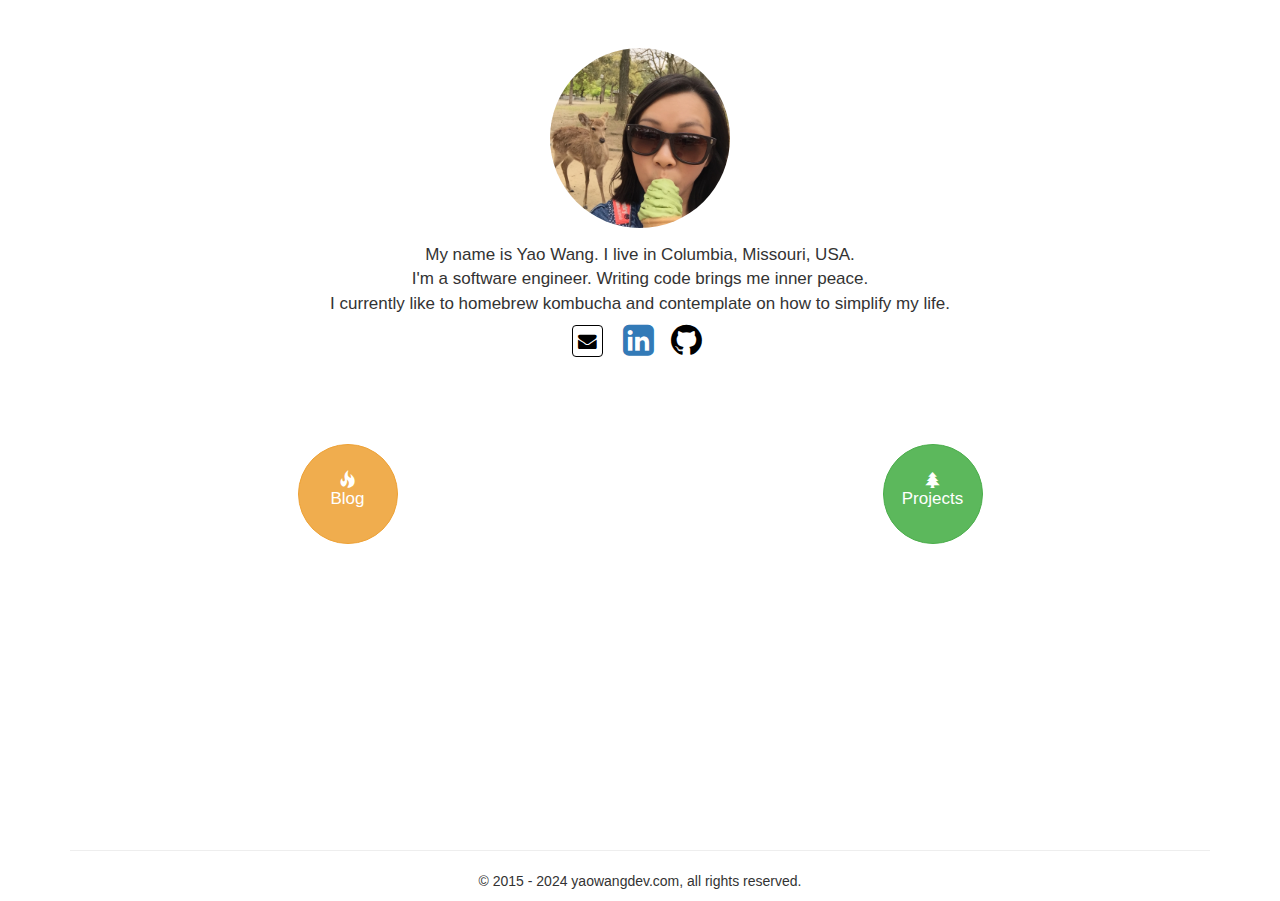
<file: index.html>
<!DOCTYPE html>
<html lang="en">
  <head>
    <meta charset="utf-8">
    <meta http-equiv="X-UA-Compatible" content="IE=edge">
    <meta name="viewport" content="width=device-width, initial-scale=1">
    <!-- The above 3 meta tags *must* come first in the head; any other head content must come *after* these tags -->
    <title>Yao Wang Homepage</title>

    <!-- Bootstrap -->
    <link href="static/css/bootstrap.min.css" rel="stylesheet" type="text/css">
    <!-- custom css file -->
    <link href="static/css/custom.css" rel="stylesheet" type="text/css">
    <!-- favicon -->
    <link rel="shortcut icon" href="static/favicon.ico" type="image/x-icon">
    <!-- Font Awesome -->
    <link rel="stylesheet" href="https://maxcdn.bootstrapcdn.com/font-awesome/4.4.0/css/font-awesome.min.css">
  </head>

  <body>
    <div class="container">
      <div class="jumbotron text-center">
            <div id="profile-pic">
                <img src="static/img/headpic.jpg" class="img-circle">
            </div>

            <p>My name is Yao Wang. I live in Columbia, Missouri, USA. </p>
            <p>I'm a software engineer. Writing code brings me inner peace.</p>
            <p>I currently like to homebrew kombucha and contemplate on how to simplify my life.</p>

            <p>
               <span data-toggle="modal" data-target="#contact"> <a class="btn media-logo email-btn" data-toggle="tooltip" data-placement="bottom" title="E-mail"> <i class="fa fa fa-envelope fa-lg"></i></a> </span>
                &nbsp;
                <a href="https://www.linkedin.com/in/wangyaooo" class="btn btn-lg media-logo"  data-toggle="tooltip" data-placement="bottom"  title="LinkedIn"> <i class="fa fa-linkedin-square fa-2x"></i></a>
                <a href="https://github.com/superyaooo" class="btn btn-lg media-logo github-logo" data-toggle="tooltip" data-placement="bottom"  title="Github"> <i class="fa fa-github fa-2x"></i></a>
            </p>
      </div>

      <div class="row text-center" id="index-button">
            <div class="col-sm-6">
                <a href="http://blog.yaowangdev.com" class="btn btn-warning btn-circle"><span class="glyphicon glyphicon-fire"></span></br>Blog</a>
            </div>
            <div class="col-sm-6">
                <a href="projects" class="btn btn-success btn-circle"><span class="glyphicon glyphicon-tree-conifer"></span></br>Projects</a>
            </div>
      </div>

    </div>

    <footer class="footer text-center">
        <div class="container">
            <hr>
            <p>© 2015 - 2024 yaowangdev.com, all rights reserved.</p>
        </div>
    </footer>

    <!-- jQuery (necessary for Bootstrap's JavaScript plugins) -->
    <script type="text/javascript" src="https://ajax.googleapis.com/ajax/libs/jquery/1.11.2/jquery.min.js"></script>
    <!-- contact modal -->
    <div class="modal fade" id="contact" role="dialog">
        <div class="modal-dialog">
            <div class="modal-content">
                <div class="modal-header">
                    <span class="glyphicon glyphicon-pencil"></span><h4>For general inquiries:</h4>
                </div>
                <div class="modal-body">
                    <p>Email me at <a href="mailto:superyaooo@gmail.com">superyaooo@gmail.com</a></p>
                </div>
                <div class="modal-footer">
                    <a class="btn btn-primary" data-dismiss="modal">close</a>
                </div>
            </div>
        </div>
    </div>
    <!-- end of contact modal -->

    <!-- Include all compiled plugins (below), or include individual files as needed -->
    <script type="text/javascript" src="static/js/bootstrap.min.js"></script>

    <!-- tooltip -->
    <script>
    $(document).ready(function(){
        if(!('ontouchstart' in window)){
            $('[data-toggle="tooltip"]').tooltip();
        };
    });
    </script>

  </body>
</html>
</file>
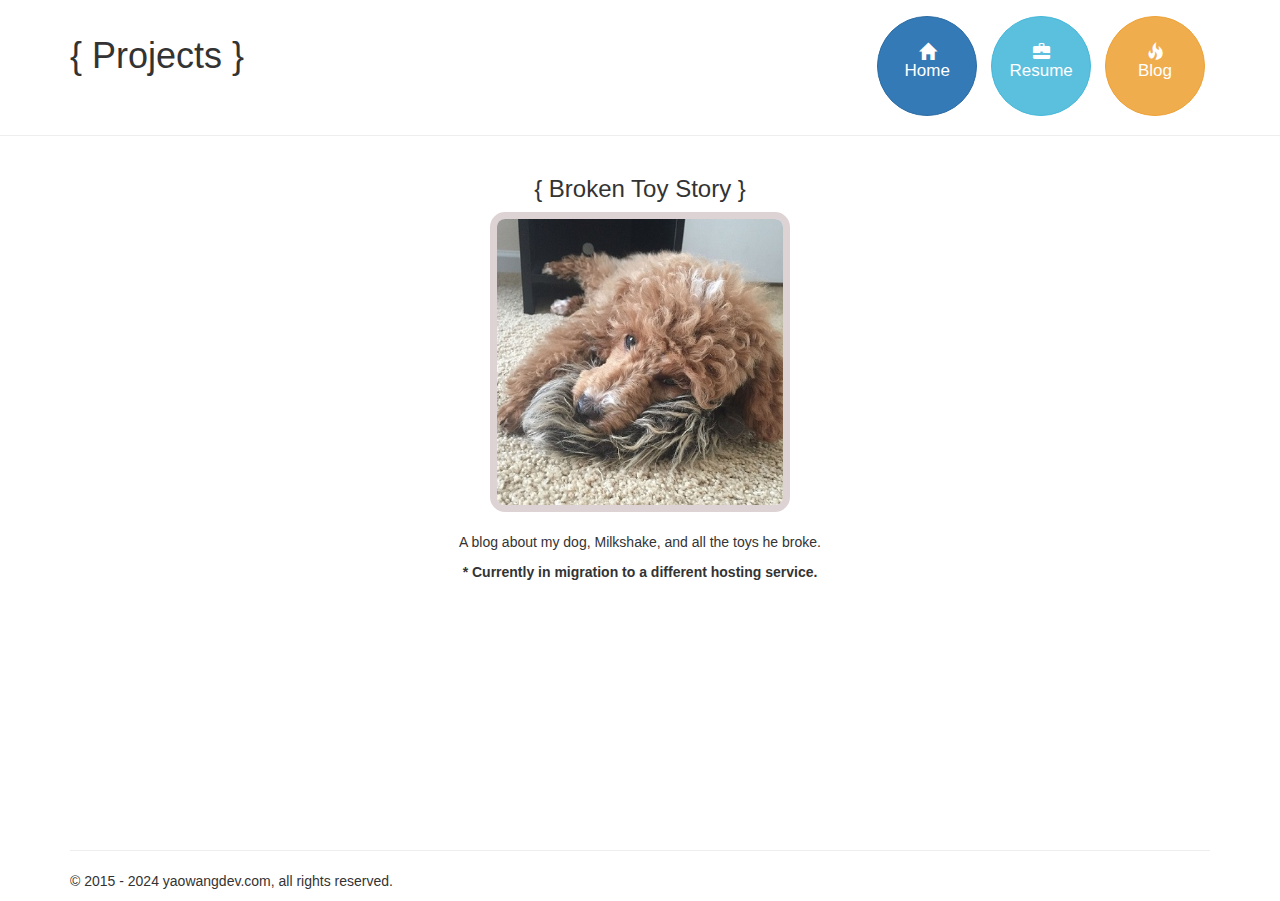
<file: projects/index.html>
<!DOCTYPE html>
<html lang="en">
  <head>
    <meta charset="utf-8">
    <meta http-equiv="X-UA-Compatible" content="IE=edge">
    <meta name="viewport" content="width=device-width, initial-scale=1">
    <!-- The above 3 meta tags *must* come first in the head; any other head content must come *after* these tags -->
    <title>On-going Projects</title>

     <!-- Bootstrap -->
    <link href="../static/css/bootstrap.min.css" rel="stylesheet" type="text/css">
    <!-- custom css file -->
    <link href="../static/css/custom.css" rel="stylesheet" type="text/css">
    <!-- favicon -->
    <link rel="shortcut icon" href="../static/favicon.ico" type="image/x-icon">
  </head>

  <body>
    <!-- header -->
    <div class="page-header">
        <div class="container">
            <div class="pull-left nav-left">
                <h1>{ Projects }</h1>
            </div>

            <!-- rightside nav buttons -->
            <ul class="list-inline pull-right nav-right">
                <li><a class="btn btn-primary btn-circle" href="../index.html"><span class="glyphicon glyphicon-home"></span></br>Home</a></li>
                <li><a class="btn btn-info btn-circle" href="../resume/index.html"><span class="glyphicon glyphicon-briefcase"></span><br>Resume</a></li>
                <li><a href="http://blog.yaowangdev.com" class="btn btn-warning btn-circle"><span class="glyphicon glyphicon-fire"></span></br>Blog</a></li>
            </ul>
        </div>
    </div>

    <div class="container">
        <div class="row">
            <div class="col-sm text-center">
                <h3>{ Broken Toy Story }</h3>
                <!-- <a href="http://www.brokentoystory.com"> -->
                    <img class="linkpic" src="../static/img/IMG_3203.JPG">
                <!-- </a> -->
                <br>
                <br>
                <p>A blog about my dog, Milkshake, and all the toys he broke.</p>
                <p><b>* Currently in migration to a different hosting service.</b></p>
            </div>
        </div>
    </div>


    <footer class="footer">
        <div class="container">
            <hr>
            <p>© 2015 - 2024 yaowangdev.com, all rights reserved.</p>
        </div>
    </footer>

    <!-- jQuery (necessary for Bootstrap's JavaScript plugins) -->
    <script type="text/javascript" src="https://ajax.googleapis.com/ajax/libs/jquery/1.11.2/jquery.min.js"></script>
    <!-- Include all compiled plugins (below), or include individual files as needed -->
    <script type="text/javascript" src="../static/js/bootstrap.min.js"></script>
  </body>
</html>
</file>
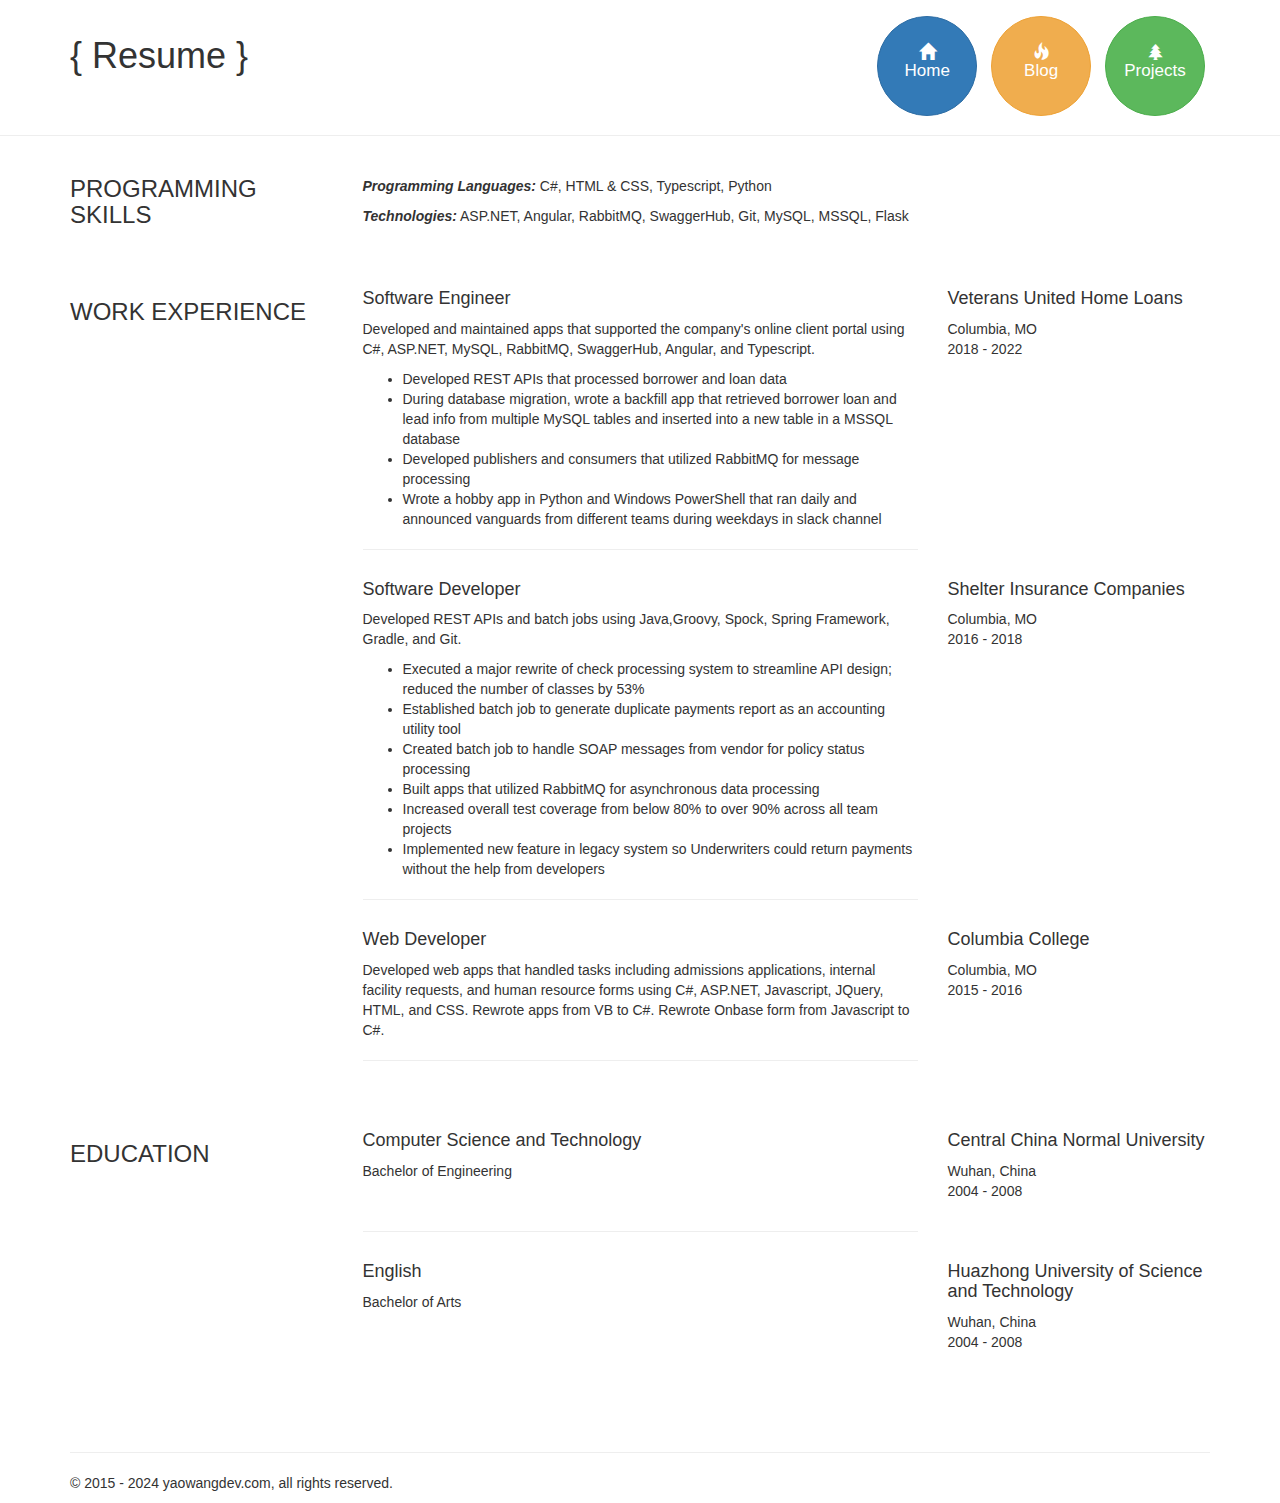
<file: resume/index.html>
<!DOCTYPE html>
<html lang="en">
  <head>
    <meta charset="utf-8">
    <meta http-equiv="X-UA-Compatible" content="IE=edge">
    <meta name="viewport" content="width=device-width, initial-scale=1">
    <!-- The above 3 meta tags *must* come first in the head; any other head content must come *after* these tags -->
    <title>Yao Wang Resume</title>

     <!-- Bootstrap -->
    <link href="../static/css/bootstrap.min.css" rel="stylesheet" type="text/css">
    <!-- custom css file -->
    <link href="../static/css/custom.css" rel="stylesheet" type="text/css">
    <!-- favicon -->
    <link rel="shortcut icon" href="../static/favicon.ico" type="image/x-icon">
  </head>

  <body>
    <!-- header -->
    <div class="page-header">
        <div class="container">
            <div class="pull-left nav-left">
                <h1>{ Resume }</h1>
            </div>

            <!-- rightside nav buttons -->
                <ul class="list-inline pull-right nav-right">
                    <li><a class="btn btn-primary btn-circle" href="../index.html"><span class="glyphicon glyphicon-home"></span></br>Home</a></li>
                    <li><a href="http://blog.yaowangdev.com" class="btn btn-warning btn-circle"><span class="glyphicon glyphicon-fire"></span></br>Blog</a></li>
                    <li><a class="btn btn-success btn-circle" href="../projects/index.html"><span class="glyphicon glyphicon-tree-conifer"></span><br />Projects</a></li>
                </ul>
        </div>
    </div>

    <!-- resume body -->
    <div class="container">
        <!-- 1st row -->
        <div class="row">
			<div class="col-md-3 left-bar">
			    <h3>PROGRAMMING SKILLS</h3>
			</div>
            <div class="col-md-6 col-sm-8 left-bar">
                <br />
			    <p><em><strong>Programming Languages:</strong></em> C#, HTML & CSS, Typescript, Python</p>
                <p><em><strong>Technologies:</strong></em> ASP.NET, Angular, RabbitMQ, SwaggerHub, Git, MySQL, MSSQL, Flask</p>
			</div>
        </div>
        <br />
        <br />

        <!-- 2nd row -->
        <div class="row">
			<div class="col-md-3 left-bar">
			    <h3>WORK EXPERIENCE</h3>
			</div>

            <div class="col-md-6 col-sm-8 col-xs-8 left-bar">
                <h4>Software Engineer</h4>
                <p>Developed and maintained apps that supported the company's online client portal using C#, ASP.NET, MySQL, RabbitMQ, SwaggerHub, Angular, and Typescript.
                    <ul>
                        <li>Developed REST APIs that processed borrower and loan data</li>
                        <li>During database migration, wrote a backfill app that retrieved borrower loan and lead info from multiple MySQL tables and inserted into a new table in a MSSQL database</li>
                        <li>Developed publishers and consumers that utilized RabbitMQ for message processing</li>
                        <li>Wrote a hobby app in Python and Windows PowerShell that ran daily and announced vanguards from different teams during weekdays in slack channel</li>
                    </ul>
                </p>
                <hr>
            </div> 
            <div class="col-md-3 col-sm-4 col-xs-4 right-bar">
                <h4>Veterans United Home Loans</h4>
			    <p>Columbia, MO
                <br />2018 - 2022</p>
			</div>

            <div class="col-md-6 col-md-offset-3 col-sm-8 col-xs-8 left-bar">
			    <h4>Software Developer</h4>
                <p>Developed REST APIs and batch jobs using Java,Groovy, Spock, Spring Framework, Gradle, and Git.
                    <ul>
                        <li>Executed a major rewrite of check processing system to streamline API design; reduced the number of classes by 53%</li>
                        <li>Established batch job to generate duplicate payments report as an accounting utility tool</li>
                        <li>Created batch job to handle SOAP messages from vendor for policy status processing</li>
                        <li>Built apps that utilized RabbitMQ for asynchronous data processing</li>
                        <li>Increased overall test coverage from below 80% to over 90% across all team projects</li>
                        <li>Implemented new feature in legacy system so Underwriters could return payments without the help from developers</li>
                    </ul>
                </p>
                <hr>
			</div>
			<div class="col-md-3 col-sm-4 col-xs-4 right-bar">
                <h4>Shelter Insurance Companies</h4>
			    <p>Columbia, MO
                <br />2016 - 2018</p>
			</div> 

            <div class="col-md-6 col-md-offset-3 col-sm-8 col-xs-8 left-bar">
			    <h4>Web Developer</h4>
                <p>Developed web apps that handled tasks including admissions applications, internal facility requests, and human resource forms using C#, ASP.NET, Javascript, JQuery, HTML, and CSS. Rewrote apps from VB to C#. Rewrote Onbase form from Javascript to C#.<br />
                </p>
                <hr>
			</div>
			<div class="col-md-3 col-sm-4 col-xs-4 right-bar">
                <h4>Columbia College</h4>
			    <p>Columbia, MO
                <br />2015 - 2016</p>
			</div>
        </div>
        <br/>
        <br/>

        <!-- 3rd row -->
        <div class="row">
            <div class="col-md-3 left-bar">
				<h3>EDUCATION</h3>
            </div>
            <div class="col-md-6 col-sm-8 col-xs-8 left-bar">
				<h4>Computer Science and Technology</h4>
				<p>Bachelor of Engineering</p>
                <br />
                <hr>
            </div>
            <div class="col-md-3 col-sm-4 col-xs-4 right-bar">
				<h4>Central China Normal University</h4>
				<p>Wuhan, China
                <br />2004 - 2008</p>
            </div>
            <div class="col-md-6 col-md-offset-3 col-sm-8 col-xs-8 left-bar">
				<h4>English</h4>
				<p>Bachelor of Arts</p>
                <br />
            </div>
            <div class="col-md-3 col-sm-4 col-xs-4 right-bar">
				<h4>Huazhong University of Science and Technology</h4>
				<p>Wuhan, China
                <br />2004 - 2008</p>
            </div>
        </div>

    </div>

    <footer class="footer">
        <div class="container">
            <hr>
            <p>© 2015 - 2024 yaowangdev.com, all rights reserved.</p>
        </div>
    </footer>

    <!-- jQuery (necessary for Bootstrap's JavaScript plugins) -->
    <script type="text/javascript" src="https://ajax.googleapis.com/ajax/libs/jquery/1.11.2/jquery.min.js"></script>
    <!-- Include all compiled plugins (below), or include individual files as needed -->
    <script type="text/javascript" src="../static/js/bootstrap.min.js"></script>
  </body>
</html>
</file>
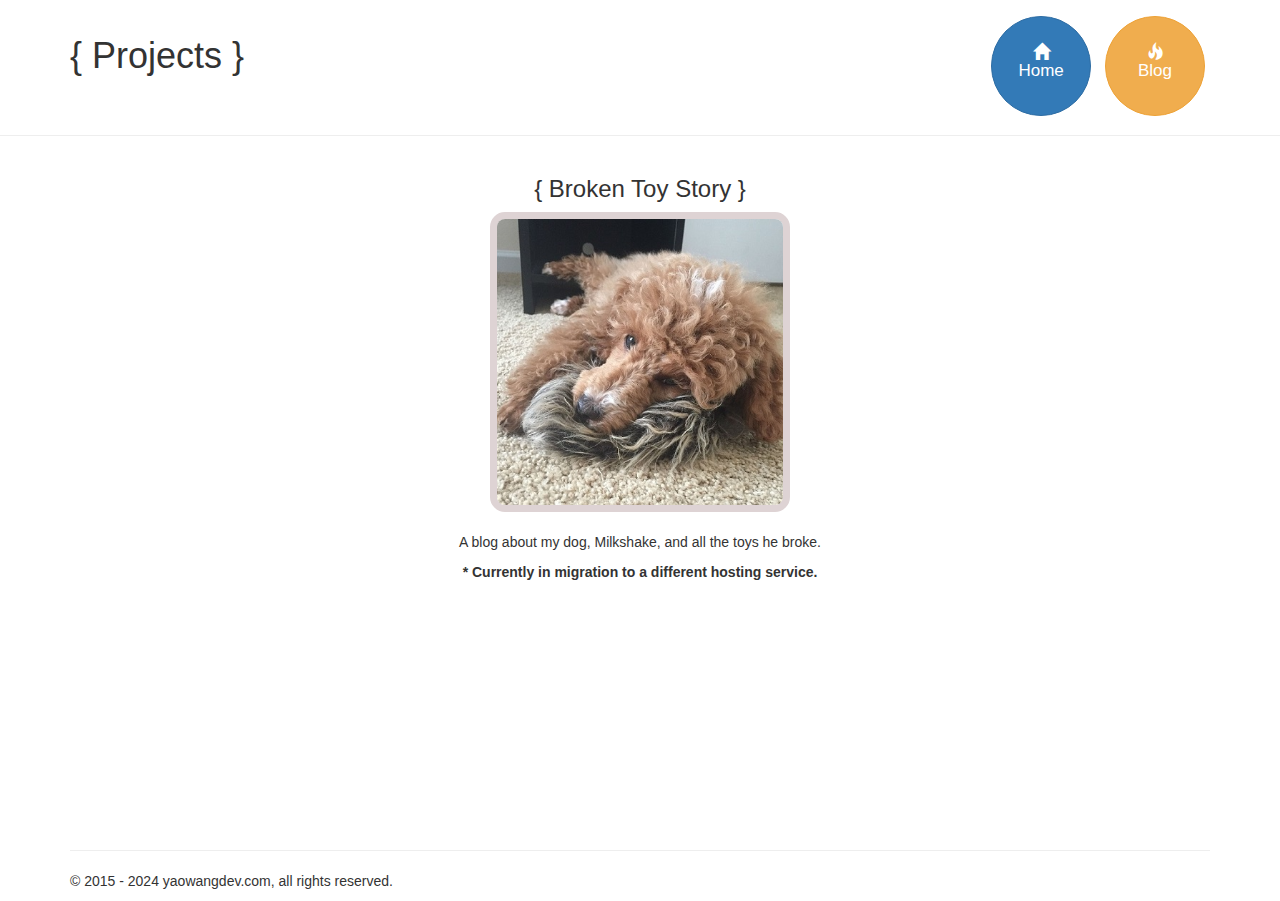
<file: projects.html>
<!DOCTYPE html>
<html lang="en">
  <head>
    <meta charset="utf-8">
    <meta http-equiv="X-UA-Compatible" content="IE=edge">
    <meta name="viewport" content="width=device-width, initial-scale=1">
    <!-- The above 3 meta tags *must* come first in the head; any other head content must come *after* these tags -->
    <title>On-going Projects</title>

     <!-- Bootstrap -->
    <link href="static/css/bootstrap.min.css" rel="stylesheet" type="text/css">
    <!-- custom css file -->
    <link href="static/css/custom.css" rel="stylesheet" type="text/css">
    <!-- favicon -->
    <link rel="shortcut icon" href="static/favicon.ico" type="image/x-icon">
  </head>

  <body>
    <!-- header -->
    <div class="page-header">
        <div class="container">
            <div class="pull-left nav-left">
                <h1>{ Projects }</h1>
            </div>

            <!-- rightside nav buttons -->
            <ul class="list-inline pull-right nav-right">
                <li><a class="btn btn-primary btn-circle" href="/"><span class="glyphicon glyphicon-home"></span></br>Home</a></li>
                <li><a href="http://blog.yaowangdev.com" class="btn btn-warning btn-circle"><span class="glyphicon glyphicon-fire"></span></br>Blog</a></li>
            </ul>
        </div>
    </div>

    <div class="container">
        <div class="row">
            <div class="col-sm text-center">
                <h3>{ Broken Toy Story }</h3>
                <!-- <a href="http://www.brokentoystory.com"> -->
                    <img class="linkpic" src="static/img/IMG_3203.JPG">
                <!-- </a> -->
                <br>
                <br>
                <p>A blog about my dog, Milkshake, and all the toys he broke.</p>
                <p><b>* Currently in migration to a different hosting service.</b></p>
            </div>
        </div>
    </div>


    <footer class="footer">
        <div class="container">
            <hr>
            <p>© 2015 - 2024 yaowangdev.com, all rights reserved.</p>
        </div>
    </footer>

    <!-- jQuery (necessary for Bootstrap's JavaScript plugins) -->
    <script type="text/javascript" src="https://ajax.googleapis.com/ajax/libs/jquery/1.11.2/jquery.min.js"></script>
    <!-- Include all compiled plugins (below), or include individual files as needed -->
    <script type="text/javascript" src="static/js/bootstrap.min.js"></script>
  </body>
</html>
</file>
<file: static/css/custom.css>
.jumbotron { background-color: transparent; }

.jumbotron p {
    margin: 0px;
    font-size: 17px;
}

#profile-pic { 
    padding-bottom: 15px; 
}

.img-circle {
    height: 180px;
    width: 180px;
    object-fit: cover;
}

#poop-emoji {
    position: fixed;
    top: 50%;
    left: 50%;
    transform: translate(-50%, -50%);
}

#poop-emoji img {
    height: 300px;
    width: auto;
}

.media-logo { padding: 5px; }
.media-logo:hover { color: #005580; }

.github-logo { color: black; }

.email-btn {
    border: solid black 1px;
    color: black;
}

.btn-circle {
    width: 100px;
    height: 100px;
    font-size: 17px;
    font-family: Tahoma, Geneva, sans-serif;
    padding: 26px 13px;
    line-height: 1;
    border-radius: 50%;
    transition: all 0.3s ease 0s;
    overflow: hidden;
}

.btn-circle:hover { transform: scale(1.1); }

.page-header {
    margin-top: 0px;
    padding-top: 16px;

}

body { padding-bottom: 70px; }

.linkpic {
    height: auto;
    width: 300px;
    max-width: 100%;
    border-radius: 5%;
    border: solid #ded3d4 7px;
    transition: all 0.3s ease 0s;
    overflow: hidden;
}

.linkpic:hover { transform: scale(1.1); }

#cooking {
    background: url("../img/coffee.jpg") no-repeat center center fixed;
    -webkit-background-size: cover;
    -moz-background-size: cover;
    background-size: cover;
    -o-background-size: cover;
    font-family:"Arial Black","Arial Bold",Gadget,sans-serif;
    color: white;
}

#cooking .btn {
    width: 300px;
    max-width: 100%;
    height: auto;
    white-space:normal;
    font-size: 21px;
    font-family: Arial, sans-serif;
}

/* footer */
html {
  position: relative;
  min-height: 100%;
}
body {
  /* Margin bottom by footer height */
  margin-bottom: 70px;
}
.footer {
  position: absolute;
  bottom: 0;
  width: 100%;
  /* Set the fixed height of the footer here */
  height: 70px;
  background-color: inherit;
}
/*end footer*/

@media screen and (max-width: 560px) {
    .link-p { word-wrap: break-word; }

    .right-bar { display: none; }

    .left-bar { width: 100%; }
    .left-bar h3 { font-size: 20px; }
    .left-bar h4 { font-size: 18px; }
    .left-bar p { font-size: 16px; }

    .nav-left, .nav-right {
        width: 100%;
        text-align: center;
    }

    .nav-right {
        /*flex box*/
        display: -webkit-box;
        display: -moz-box;
        display: -ms-flexbox;
        display: -webkit-flex;
        display: flex;
        -webkit-flex-flow: row wrap;
        flex-flow: row wrap;
        justify-content: space-around;
    }

    .nav-right .btn-circle {
        width: 75px;
        height: 75px;
        border-radius: 50%;
        font-size: 13px;
        padding: 17px 8px;
        line-height: 1;
    }
}

@media screen and (max-width: 767px) and (min-width: 561px) {
    .right-bar h4 { font-size: 14px; }
    .right-bar p { font-size: 11px; }
}

@media screen and (max-width: 767px) {
    #index-button a { margin: 2px; }
}

@media screen and (max-width: 300px) {
    #cooking .btn {
        width: 100%;
        height: auto;
        white-space:normal;
        font-size: 17px;
        font-family: Arial, sans-serif;
    }
}
</file>
